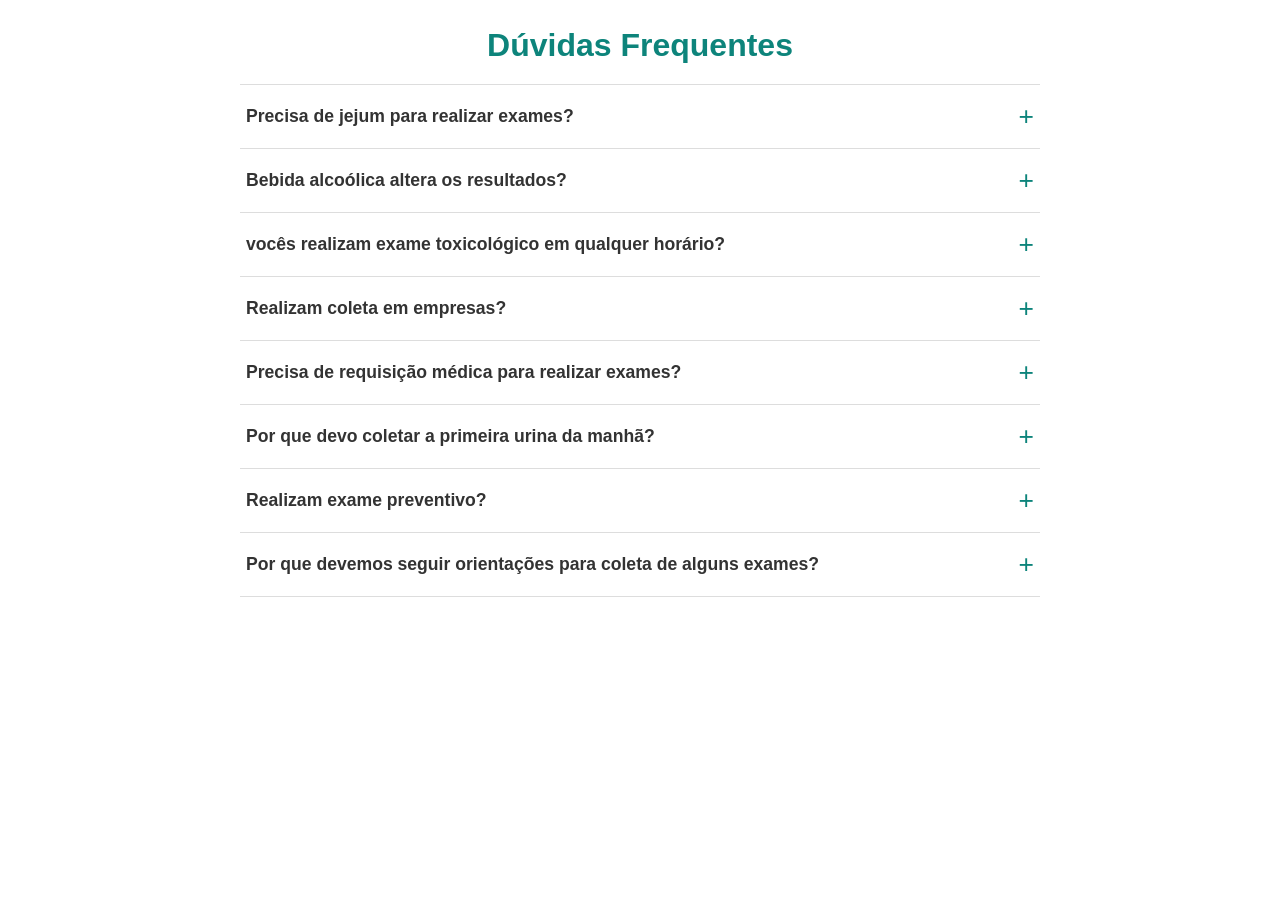
<file: index.html>
<!DOCTYPE html>
<html>
<head>
    <meta charset="UTF-8" />
    <title>title</title>
    <link rel="stylesheet" href="style.css">
</head>
<body>
    <div class="container">
        <h2><strong>Dúvidas Frequentes</strong></h2>
        <div class="accordion">
          <div class="accordion-item">
            <button id="accordion-button-1" aria-expanded="false"><span class="accordion-title">Precisa de jejum para realizar exames?</span><span class="icon" aria-hidden="true"></span></button>
            <div class="accordion-content">
              <p>Dependendo dos exames sim porém nem todos, como exemplo o hemograma que é um exame muito solicitado.</p>
            </div>
          </div>
          <div class="accordion-item">
            <button id="accordion-button-2" aria-expanded="false"><span class="accordion-title">Bebida alcoólica altera os resultados?</span><span class="icon" aria-hidden="true"></span></button>
            <div class="accordion-content">
              <p>Dependendo dos exames sim. Como exemplo o triglicerideos, TGO, TGP entre outros.</p>
            </div>
          </div>
          <div class="accordion-item">
            <button id="accordion-button-3" aria-expanded="false"><span class="accordion-title">vocês realizam exame toxicológico em qualquer horário?</span><span class="icon" aria-hidden="true"></span></button>
            <div class="accordion-content">
              <p>Sim. É necessário trazer a carteira de motorista e recomendamos vir após as 9:30 da manhã.</p>
            </div>
          </div>
          <div class="accordion-item">
            <button id="accordion-button-4" aria-expanded="false"><span class="accordion-title">Realizam coleta em empresas?</span><span class="icon" aria-hidden="true"></span></button>
            <div class="accordion-content">
              <p>Sim. Temos uma equipe preparada que vai até você seguindo todas as recomendações da ANVISA.</p>
            </div>
          </div>
          <div class="accordion-item">
            <button id="accordion-button-5" aria-expanded="false"><span class="accordion-title">Precisa de requisição médica para realizar exames?</span><span class="icon" aria-hidden="true"></span></button>
            <div class="accordion-content">
              <p>Não, mas isso depende do convênio pelo qual você irá realiza-lo.</p>
            </div>
          </div>
          <div class="accordion-item">
            <button id="accordion-button-6" aria-expanded="false"><span class="accordion-title">Por que devo coletar a primeira urina da manhã?</span><span class="icon" aria-hidden="true"></span></button>
            <div class="accordion-content">
              <p>Porque ela é mais concentrada permitindo um melhor diagnóstico.</p>
            </div>
          </div>
            <div class="accordion-item">
            <button id="accordion-button-7" aria-expanded="false"><span class="accordion-title">Realizam exame preventivo?</span><span class="icon" aria-hidden="true"></span></button>
            <div class="accordion-content">
              <p>Sim. É necessário agendamento para o mesmo e seguir algumas orientações. Entre em contato.</p>
            </div>
          </div>
          <div class="accordion-item">
            <button id="accordion-button-8" aria-expanded="false"><span class="accordion-title">Por que devemos seguir orientações para coleta de alguns exames?</span><span class="icon" aria-hidden="true"></span></button>
            <div class="accordion-content">
              <p>É solicitado jejum, dieta ou repouso por conta de que alguns exames podem ser alterados resultando em um diagnóstico não condizente com seu quadro clínico.</p>
            </div>
          </div>
      </div>
    </div>
  <script src="script.js"></script>    
</body>
</html>

<!-- testando um texto aleatório -->
 <!-- testando um outro texto pra ver o que acontece -->
</file>
<file: style.css>
.container {
    max-width: 800px;
    margin: 0 auto;
    margin-top: 20px;
    font-family: Arial, sans-serif;
  }
  
  h2 {
    text-align: center;
    margin-bottom: 20px;
    font-size: 2em;
    color:#0d847b;
  }
  
  .accordion {
    border-top: 1px solid #ddd;
  }
  
  .accordion-item {
    border-bottom: 1px solid #ddd;
  }
  
  button[aria-expanded="false"] .icon::after {
    content: "+";
    font-size: 1.5em;
    color: #0d847b;
  }
  
  button[aria-expanded="true"] .icon::after {
    content: "-";
    font-size: 1.5em;
    color: #0d847b;
  }
  
  button {
    width: 100%;
    background: none;
    border: none;
    text-align: left;
    margin: 15px 0;
    font-size: 1.1em;
    cursor: pointer;
    display: flex;
    justify-content: space-between;
    align-items: center;
    color: #333;
    outline: none;
    transition: background 0.3s ease;
  }
  
  button:hover {
    background-color: #f7f7f7;
  }
  
  .accordion-title {
    font-weight: bold;
  }
  
  .accordion-content {
    max-height: 0;
    overflow: hidden;
    transition: max-height 0.3s ease;
  }
  
  button[aria-expanded="true"] + .accordion-content {
    max-height: 150px;
    margin: 15px 0;
  }
  
  .accordion-content p {
    margin: 10px 0;
    font-size: 0.95em;
    color: #555;
  }
</file>
